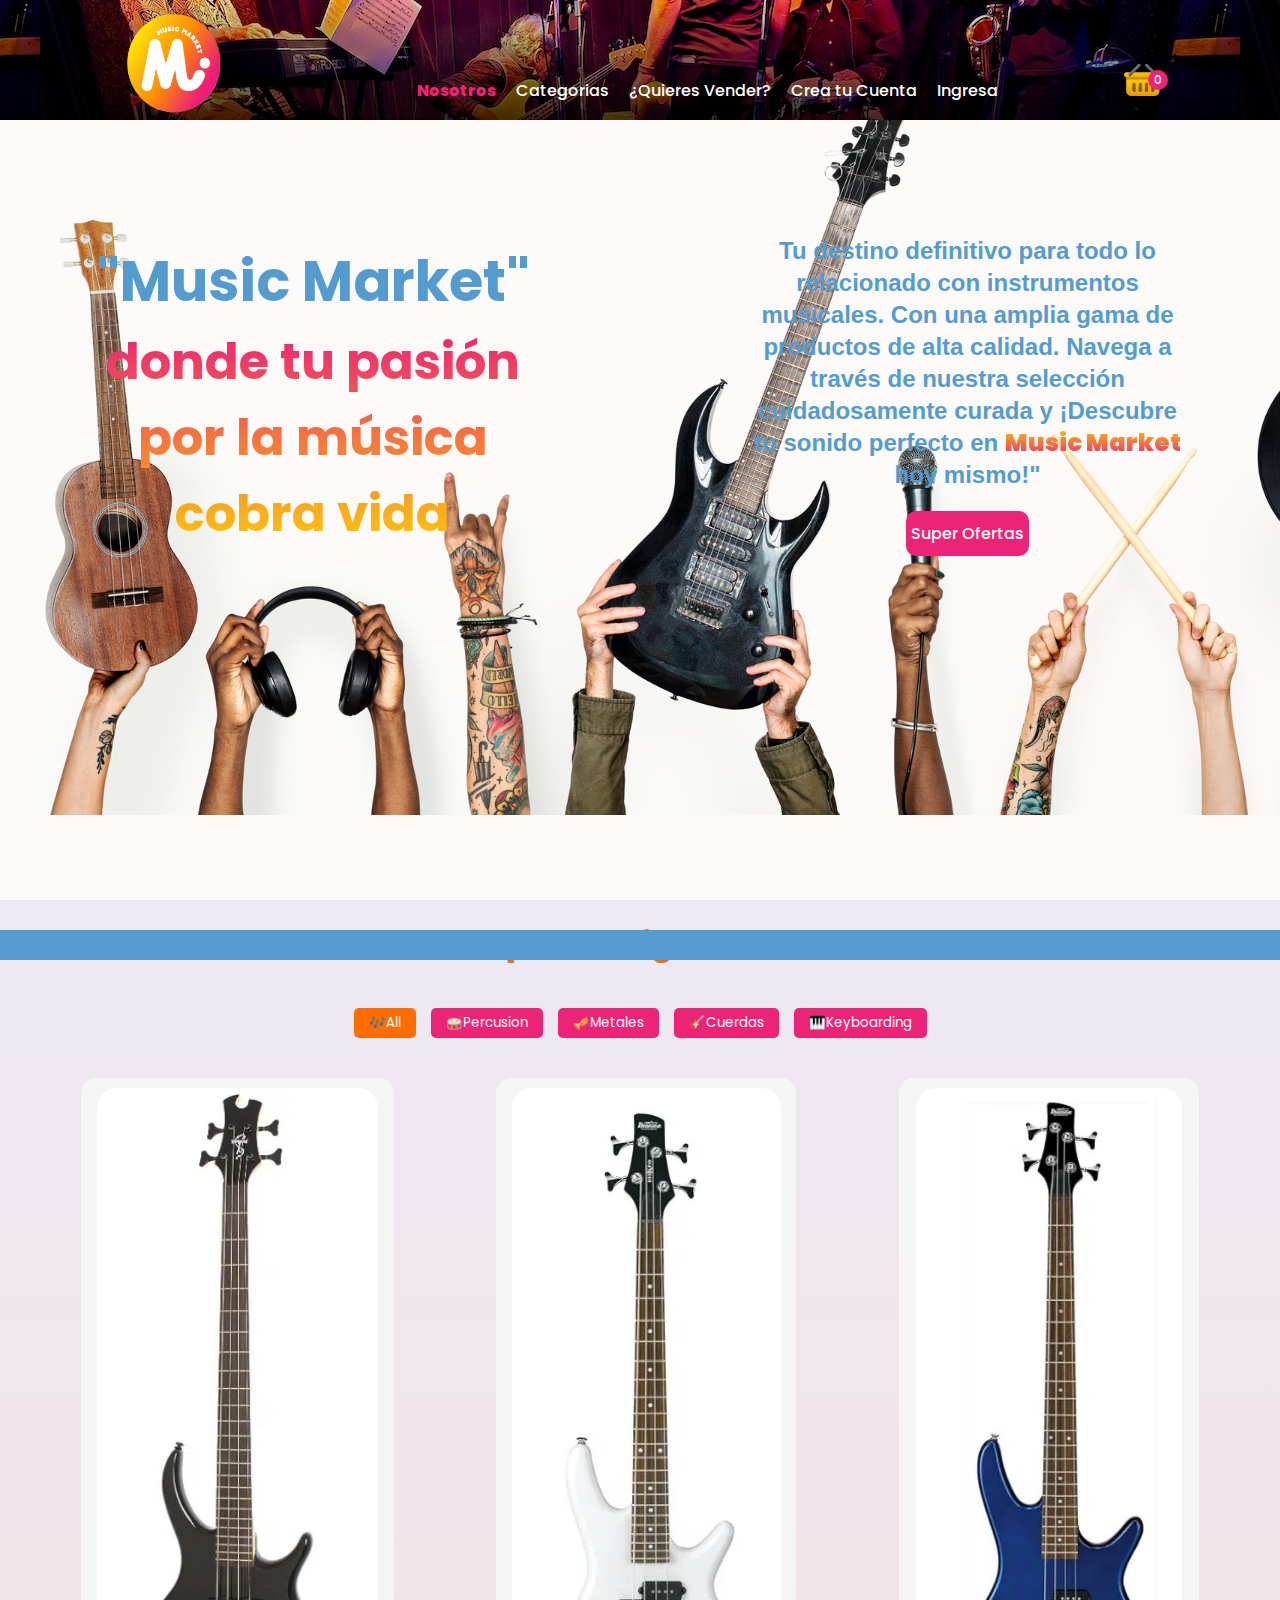
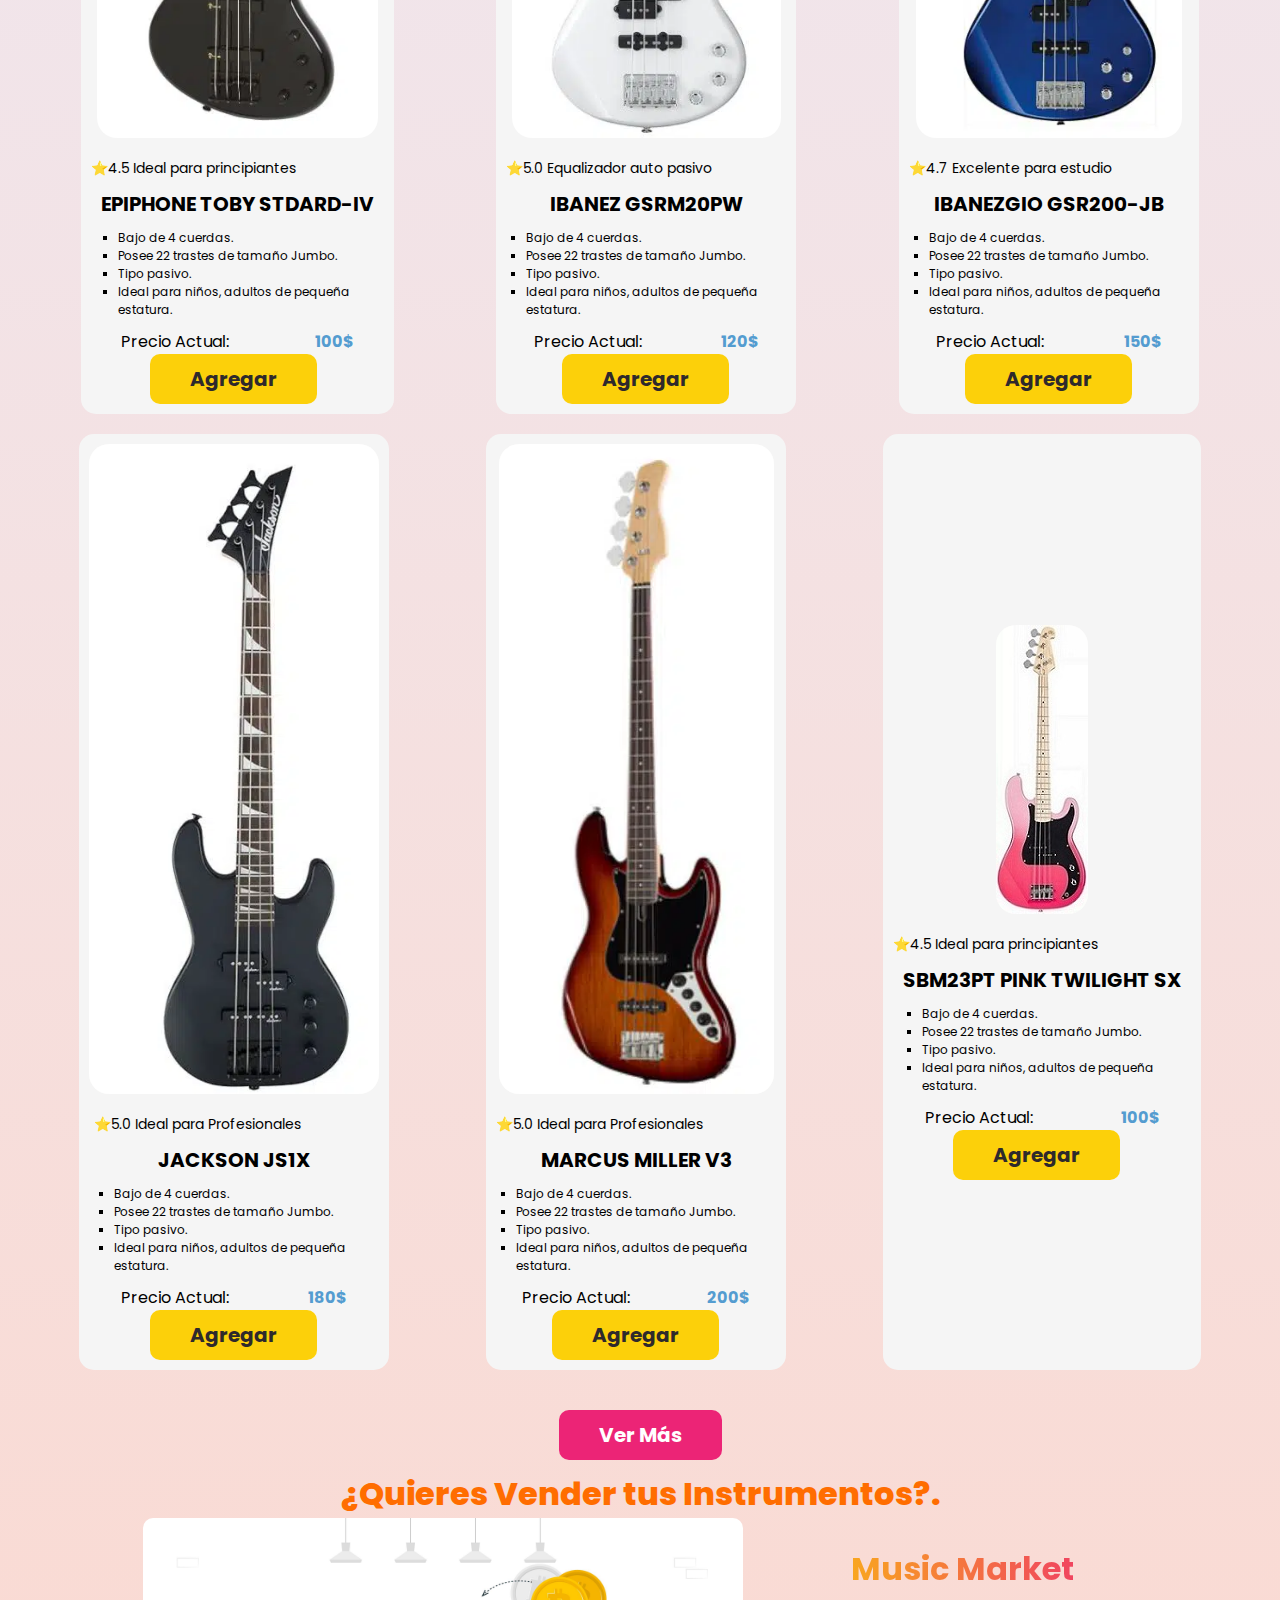
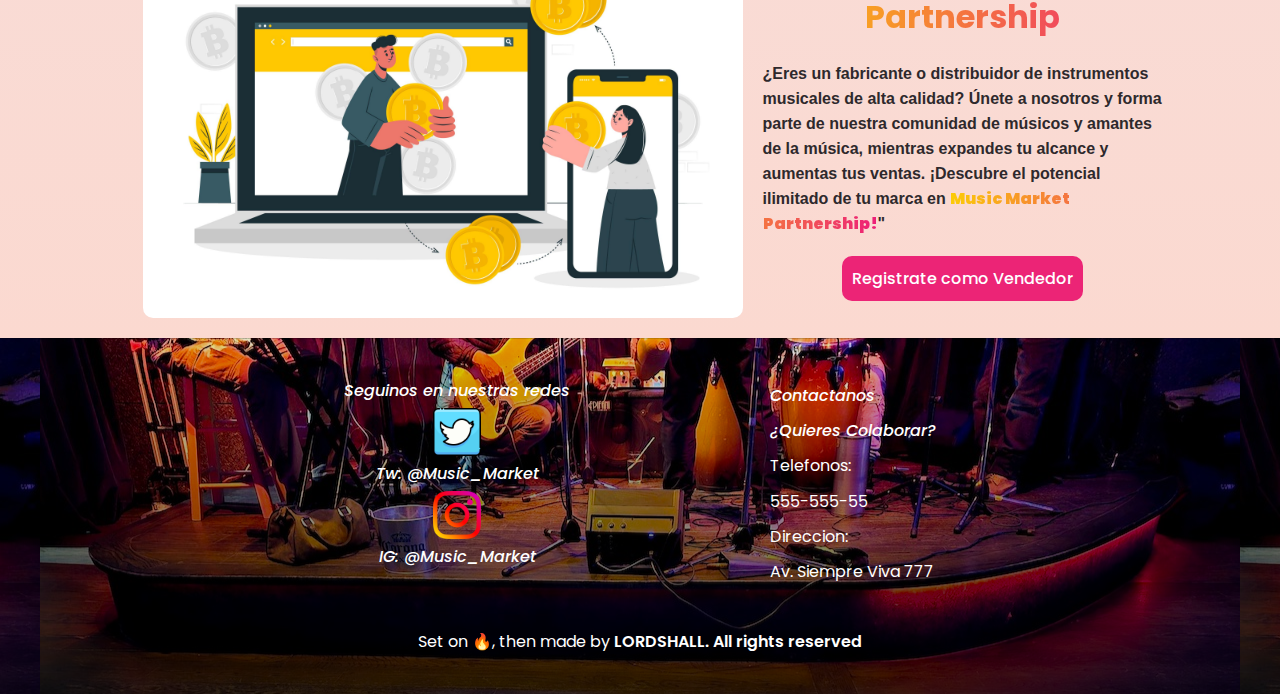
<file: index.html>
<!DOCTYPE html>
<html lang="en">
  <head>
    <meta charset="UTF-8" />
    <meta name="viewport" content="width=device-width, initial-scale=1.0" />
    <title>MusicMarket</title>
    <link rel="stylesheet" href="style.css" />
    <link rel="stylesheet" href="animations.css" />
    <link rel="stylesheet" href="Mediaqueries.css" />
    <link
      rel="apple-touch-icon"
      sizes="180x180"
      href="./assets/favicon/apple-touch-icon.png"
    />
    <link
      rel="icon"
      type="image/png"
      sizes="32x32"
      href="./assets/favicon/favicon-32x32.png"
    />
    <link
      rel="icon"
      type="image/png"
      sizes="16x16"
      href="./assets/favicon/favicon-16x16.png"
    />
    <link rel="manifest" href="./assets/favicon/site.webmanifest" />
  </head>
  <body>
    <header>
      <img src="./assets/Logos/Logo4.png" class="logo" alt="Music_Market" />
      <nav class="navbar">
        <!-- Nav -->

        <!-- input and Label para funcionalidad del menu -->
        <div class="menu-label">
          <img
            src="./assets/Img/Bars-menu.png"
            alt="menu-icon"
            class="menu-icon"
          />
          <!-- <i class="fa-regular fa-piano-keyboard" style="color: #fd840e"></i> -->
        </div>
        <!-- <input type="checkbox" id="menu-toggle" /> -->

        <ul class="navbar-list">
          <li class="nav__link"><a href="#Home">Nosotros</a></li>
          <li class="nav__link"><a href="#Products">Categorias</a></li>
          <li class="nav__link"><a href="#Empresas">¿Quieres Vender?</a></li>
          <li class="nav__link">
            <a href="./pages/index.html">Crea tu Cuenta</a>
          </li>
          <li class="nav__link"><a href="./pages/login.html">Ingresa</a></li>
        </ul>

        <!-- Carrito -->
        <!-- Input & label para funcion de Carrito -->

        <div class="cart-label">
          <img
            src="./assets/Logos/cart_icon.svg"
            alt="buying car"
            class="cart-icon"
          />
          <div class="bubble">0</div>
          <!-- <i class="fa-solid fa-cart-flatbed cart-icon"></i> -->
        </div>
        <!-- <input type="checkbox" id="cart-toggle" /> -->
        <!-- Carrito Agregado -->
        <div class="cart">
          <h2>Tu compra</h2>

          <div class="cart-container"></div>
          <!-- Compra -->
          <!-- <div class="cart-item">
            <img
              src="./assets/Img/Timbals/Timbals.png"
              class="cart-img"
              alt="Compra de Carrito"
            />
            <div class="item-info">
              <h3 class="item-title">Timbales</h3>
              <p class="item-bid">Sub-total:</p>
              <span class="item-price"> 150$</span>
            </div> -->
          <!-- Botones -->
          <!-- <div class="item-handler">
              <span class="quantity-handler down">-</span>
              <span class="item-quantity">1</span>
              <span class="quantity-handler up">+</span>
            </div>
          </div>
          <div class="cart-item">
            <img
              src="./assets/Img/Congas/Meinl_Hb50bk.png"
              class="cart-img"
              alt="Compra de Carrito"
            />
            <div class="item-info">
              <h3 class="item-title">Meinl_Hb50bk</h3>
              <p class="item-bid">Sub-total:</p>
              <span class="item-price"> 150$</span>
            </div> -->
          <!-- Botones -->
          <!-- <div class="item-handler">
              <span class="quantity-handler down">-</span>
              <span class="item-quantity">1</span>
              <span class="quantity-handler up">+</span>
            </div>
          </div>
          <div class="cart-item">
            <img
              src="./assets/Img/Keyboarding/Casio_Xw-p1.png"
              class="cart-img"
              alt="Compra de Carrito"
            />
            <div class="item-info">
              <h3 class="item-title">Casio XW-P1</h3>
              <p class="item-bid">Sub-total:</p>
              <span class="item-price"> 150$</span>
            </div> -->
          <!-- Botones -->
          <!-- <div class="item-handler">
              <span class="quantity-handler down">-</span>
              <span class="item-quantity">1</span>
              <span class="quantity-handler up">+</span>
            </div>
          </div> -->

          <!-- Divisor -->
          <span class="divider"></span>
          <div class="cart-total">
            <p>Total:</p>
            <span class="total">350 $</span>
          </div>

          <button class="btn-buy">Comprar</button>
          <button class="btn-delete">Borrar compra</button>
        </div>
        <div class="overlay"></div>
      </nav>
    </header>

    <main>
      <section id="Home">
        <div class="Container">
          <div class="item">
            <h1>"Music Market"</h1>
            <h2>donde tu pasión por la música cobra vida</h2>
          </div>
          <div class="item2">
            <p>
              Tu destino definitivo para todo lo relacionado con instrumentos
              musicales. Con una amplia gama de productos de alta calidad.
              Navega a través de nuestra selección cuidadosamente curada y
              ¡Descubre tu sonido perfecto en <b>Music Market</b> hoy mismo!"
            </p>
            <a href="#Products">Super Ofertas</a>
          </div>
        </div>
      </section>
      <section id="Products">
        <h3>Explora, elige, toca...</h3>
        <div class="categories">
          <button class="category active">🎶All</button>
          <button class="category" data-category="percusion">
            🥁Percusion
          </button>
          <button class="category" data-category="metales">🎺Metales</button>
          <button class="category" data-category="cuerdas">🎸Cuerdas</button>
          <button class="category" data-category="keyboarding">
            🎹Keyboarding
          </button>
        </div>

        <!-- ############## PRODUCTOS ######################## -->
        <div class="products-container">
          <!-- ******** PRODUCTO 1 ************** -->
          <!-- <div class="products">
  <img
    src="./assets/Img/Bass/EPIPHONE_TOBY_STDARD-IV.webp"
    alt="Bajo"
    class="Instruments"
  /> -->

          <!-- Contenedor info -->
          <!-- <div class="product.info"> -->
          <!-- Top -->
          <!-- <div class="product-top">
      <p> 4.5 ⭐Ideal para principiantes</p>
    </div> -->

          <!-- Mid -->
          <!-- <div class="product-mid">
      <h4>EPIPHONE TOBY STDARD-IV</h4>
      <ul>
        <li class="list-desc">Bajo de 4 cuerdas.</li>
        <li class="list-desc">Posee 22 trastes de tamaño Jumbo.</li>
        <li class="list-desc">Tipo pasivo.</li>
        <li class="list-desc">
          Ideal para niños, adultos de pequeña estatura.
        </li>
      </ul>
    </div> -->

          <!-- <div class="product-bot">
      <p>Precio Actual:</p>
      <b>150000$</b>
    </div>
     Botton
    <button class="btn-add">Agregar</button>
  </div>
</div> -->
        </div>

        <button class="btn-more">Ver Más</button>
      </section>

      <section id="Empresas">
        <h3>¿Quieres Vender tus Instrumentos?.</h3>
        <div class="Enterprise">
          <div class="Enterprise-item">
            <img
              src="./assets/Img/Compra_Venta3.jpg"
              class="Compra_Venta"
              alt="Compra_Venta"
            />
          </div>
          <div class="Enterprise-item2">
            <h5>Music Market Partnership</h5>
            <p>
              ¿Eres un fabricante o distribuidor de instrumentos musicales de
              alta calidad? Únete a nosotros y forma parte de nuestra comunidad
              de músicos y amantes de la música, mientras expandes tu alcance y
              aumentas tus ventas. ¡Descubre el potencial ilimitado de tu marca
              en
              <b>Music Market Partnership!</b>"
            </p>

            <a href="./pages/index.html" target="_blank"
              >Registrate como Vendedor</a
            >
          </div>
        </div>
      </section>
    </main>
    <footer>
      <div id="footer-items">
        <div class="redes">
          <span>Seguinos en nuestras redes</span>
          <img src="./assets/Img/Twitter.png" class="red-icon" alt="Twitter" />
          <p>Tw: @Music_Market</p>
          <img
            src="./assets/Img/instagram2.png"
            class="red-icon"
            alt="Instagram"
          />
          <p>IG: @Music_Market</p>
        </div>
        <nav class="footer-nav">
          <ul class="footer-links">
            <li>
              <a href="#" target="_blank">Contactanos</a>
            </li>
            <li><a href="#">¿Quieres Colaborar?</a></li>
            <li>
              Telefonos:
              <p>555-555-55</p>
            </li>
            <li>
              Direccion:
              <p>Av. Siempre Viva 777</p>
            </li>
          </ul>
        </nav>
      </div>
      <p>Set on 🔥, then made by <span>LORDSHALL. All rights reserved</span></p>
    </footer>
    <div class="modal-chart"></div>
    <script src="./assets/data.js"></script>
    <script src="./assets/index.js"></script>
  </body>
</html>
</file>
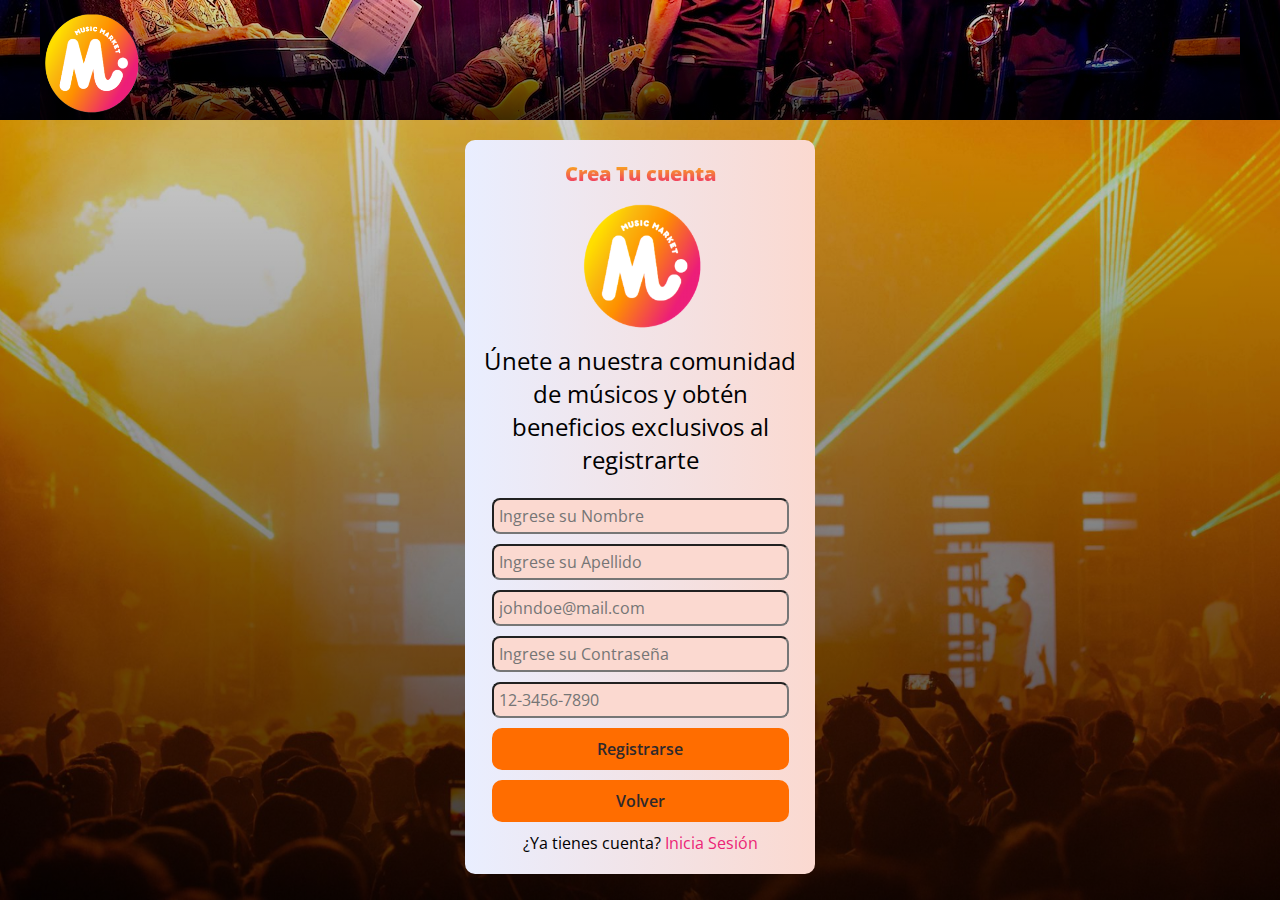
<file: pages/index.html>
<!DOCTYPE html>
<html lang="en">
  <head>
    <meta charset="UTF-8" />
    <meta name="viewport" content="width=device-width, initial-scale=1.0" />
    <title>MusicMarket_Registro</title>
    <link rel="stylesheet" href="./Registro/Style.css" />
    <link rel="stylesheet" href="./Registro/mediaqueries.css" />
    <link
    rel="apple-touch-icon"
    sizes="180x180"
    href="./Registro/Assets/apple-touch-icon.png"
  />
  <link
    rel="icon"
    type="image/png"
    sizes="32x32"
    href="./Registro/Assets/favicon-32x32.png"
  />
  <link
    rel="icon"
    type="image/png"
    sizes="16x16"
    href="./Registro/Assets/favicon-16x16.png"
  />
  <link rel="manifest" href="./Registro/Assets/site.webmanifest" />
  </head>
  <body>

    <header>
      <img src="./Registro/Assets/Logo4.png" class="logo" alt="Music_Market" />
      <nav class="navbar">
      </nav>
    </header>

    <form class="form-container" id="Contacto" novalidate>
      <p class="form-title">Crea Tu cuenta</p>
      <div class="Form-top">
        <img src="./Registro/Assets/Logo4.png" class="Icon" alt="Icon" />
        <p>Únete a nuestra comunidad de músicos y obtén beneficios exclusivos al registrarte</p>
      </div>
<div class="Form-mid">
      <div class="form-field">
        <!-- <label for="name" class="form-label">Nombre:</label> -->
        <input
          type="text"
          class="form-input"
          id="name"
          placeholder="Ingrese su Nombre"
          autocomplete="off"
        />
        <small class="msg"></small>
      </div>
      <div class="form-field">
        <!-- <label for="name" class="form-label">Apellido:</label> -->
        <input
          type="text"
          class="form-input"
          id="lastName"
          placeholder="Ingrese su Apellido"
          autocomplete="off"
        />
        <small class="msg"></small>
      </div>
      <div class="form-field">
        <!-- <label for="email" class="form-label">Correo:</label> -->
        <input
        class="form-input"
          type="email"
          name="mail"
          id="mail"
          placeholder="johndoe@mail.com"
          autocomplete="off"
        />
        <small class="msg"></small>
      </div>
      <div class="form-field">
        <!-- <label for="name" class="form-label">Apellido:</label> -->
        <input
          type="password"
          class="form-input"
          id="password"
          placeholder="Ingrese su Contraseña"
          autocomplete="off"
        />
        <small class="msg"></small>
      </div>
        <div class="form-field">
          <!-- <label for="tel" class="form-label">Telefono:</label> -->
          <input
            type="tel"
            class="form-input"
            name="telefono"
            id="phone"
            placeholder="12-3456-7890"
            autocomplete="off"
          />
          <small class="msg"></small>
        </div>
        </div>
        <div class="Form-bottom">
          <a href="./login.html" target="_blank" class="btn">Registrarse</a
            >
          <a href="../index.html" class="btn">Volver</a>
        </div>
      </div>
      <p class="form-login">
        ¿Ya tienes cuenta?
        <a href="./login.html">Inicia Sesión</a>
      </p>
    </form>
    <script src="./Registro/register.js"></script>
  </body>
</html>
</file>
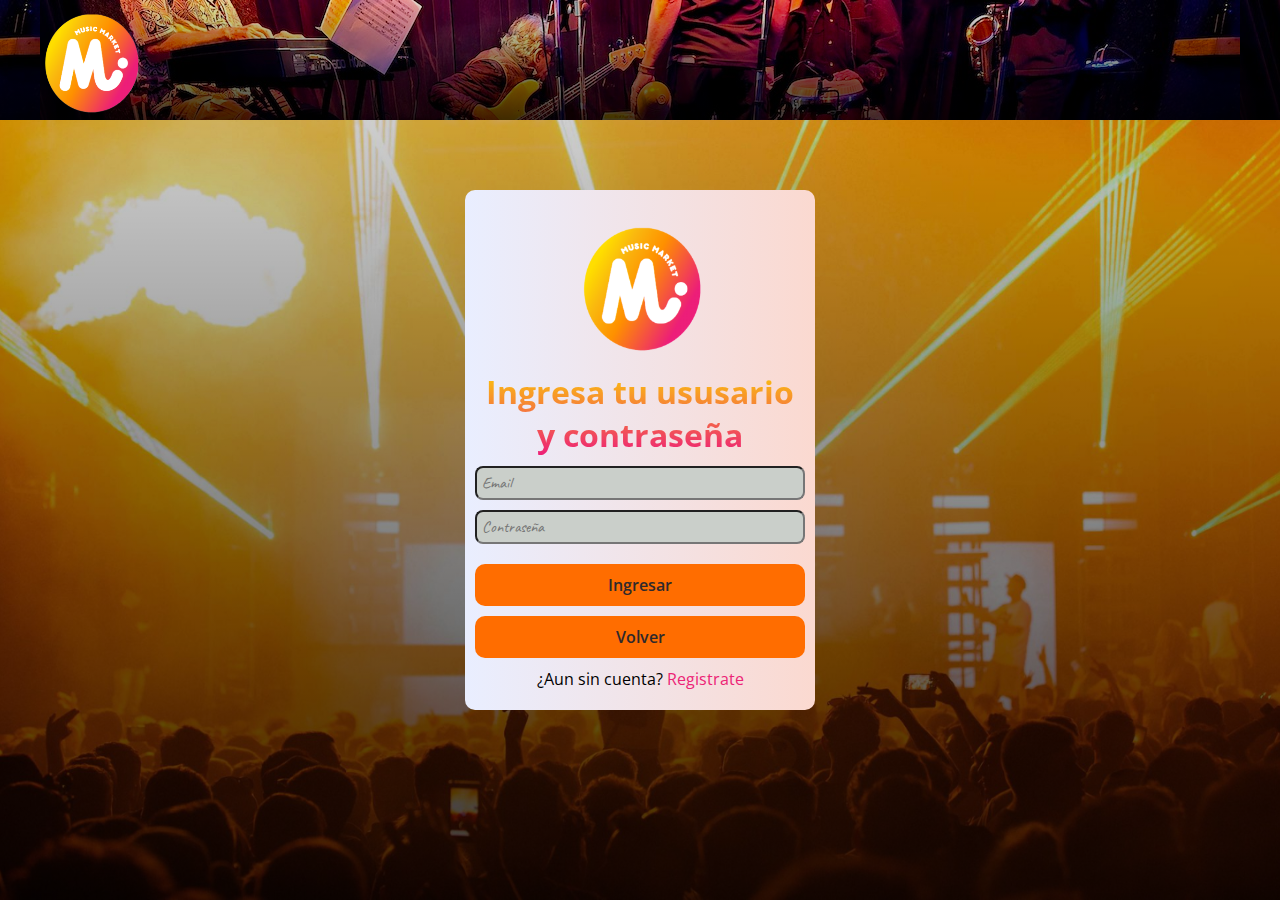
<file: pages/login.html>
<!DOCTYPE html>
<html lang="en">
  <head>
    <meta charset="UTF-8" />
    <meta name="viewport" content="width=device-width, initial-scale=1.0" />
    <title>MusicMarket_login</title>
    <link rel="stylesheet" href="./Login/Style.css" />
    <link rel="stylesheet" href="./Login/mediaqueries.css" />
    <link
    rel="apple-touch-icon"
    sizes="180x180"
    href="./Registro/Assets/apple-touch-icon.png"
  />
  <link
    rel="icon"
    type="image/png"
    sizes="32x32"
    href="./Registro/Assets/favicon-32x32.png"
  />
  <link
    rel="icon"
    type="image/png"
    sizes="16x16"
    href="./Registro/Assets/favicon-16x16.png"
  />
  <link rel="manifest" href="./Registro/Assets/site.webmanifest" />
  </head>
  <body>

    <header>
      <img src="./Registro/Assets/Logo4.png" class="logo" alt="Music_Market" />
      <nav class="navbar">
      </nav>
    </header>

  </head>
  <body>
    <form class="form-container" id="Contacto" novalidate>
      <div class="Form-top">
        <img src="./Login/Assets/Logo4.png" class="Icon" alt="Icon" />
        <h1>Ingresa tu ususario y contraseña</h1>
      </div>

      <div class="Form-mid">
        <!-- <label for="name" class="form-label">Usuario</label> -->
        <input
          type="email"
          name="nombre"
          id="email"
          class="form-input"
          placeholder="Email"
          autocomplete="off"
        />
        <!-- <label for="password" class="form-label">Ingresa tu Contraseña</label> -->
        <input
          type="password"
          name="password"
          id="password"
          class="form-input"
          placeholder="Contraseña"
          autocomplete="off"
        />
      </div>

      <small id="form-error"></small>
        <div class="Form-bottom">
          <input type="submit" class="form-submit-btn" value="Ingresar">
          <a href="../index.html" class="btn">Volver</a>
        
        </div>
        <p>¿Aun sin cuenta?<a href="./index.html" class="back"> Registrate</a></p>
    </form>
    <script src="./Login/login.js"></script>
  </body>
</html>
</file>
<file: style.css>
/* font */
@import url("https://fonts.googleapis.com/css2?family=Montserrat:wght@300;400;600;700;800;900&family=Poppins:wght@300;400;500;600;700;800&display=swap");

:root {
  /* bg colors */
  --background: #549cd0;
  --primary: #fbd9d0;
  --secondary: #ec2476;
  --btn-bg: #fcd00a;
  --bg-azul-10: #e9eeff;

  /* Text colors */
  --text-Black: #2e292c;
  --text-red: #ec2476;
  --text-blue: #549cd0;
  --text-white: #fff;

  /* Decoration */
  --fire: #ff6d00;
  --electric: #64d3ff;
}

* {
  margin: 0 auto;
  padding: 0;
  box-sizing: border-box;
  font-family: "Poppins", sans-serif;
  text-decoration: none;
  list-style-type: none;
}

/* ========== HEADER =============== */

header {
  width: 100%;
  position: fixed;
  top: 0;
  display: flex;
  justify-content: space-between;
  align-items: center;
  height: 120px;
  padding: 0px 30px 0px 30px;
  margin: 0 auto;
  z-index: 4;
  background-image: linear-gradient(
      to bottom,
      rgba(0, 0, 0, 0.1),
      rgba(0, 0, 0, 0.75)
    ),
    url("./assets/Img/Salsa3.jpg");
  background-size: cover, no-repeat;
  background-position: top;
  gap: 20px;
}

.logo {
  height: 120px;
  width: 120px;
}

.navbar {
  margin-top: 40px;
  display: flex;
  align-items: center;
  justify-content: center;
  gap: 80px;
}

.navbar-list {
  gap: 20px;
  margin-top: 20px;
  display: flex;
  align-items: center;
  justify-content: center;
}

.navbar-list a {
  color: var(--text-white);
  font-size: 16px;
  font-weight: 500;
}

.navbar-list li:first-child > a {
  color: var(--text-red);
  font-weight: 800;
  font-size: 16pz;
}

/* ################### CARRITO ####################### */

/* ***Menu-toggle Ocultado*** */
.menu-label {
  display: none;
}

.cart-icon {
  position: relative;
  display: flex;
  height: 80px;
  width: 50px;
  font-size: 24px;
  margin-top: 20px;
  margin-left: 40px;
  cursor: pointer;
  /* z-index: 2; */
}

.cart-img {
  max-width: 75px;
  max-height: 60px;
}

.bubble {
  position: relative;
  top: -50px;
  right: -35px;
  text-align: center;
  background: var(--secondary);
  color: var(--text-white);
  font-size: 12px;
  font-weight: 500;
  height: 20px;
  width: 20px;
  display: flex;
  justify-content: center;
  align-items: center;
  padding-left: 1px;
  border-radius: 50%;
}

.cart {
  position: absolute;
  right: 0;
  top: 120px;
  background: linear-gradient(to left, var(--primary), var(--bg-azul-10));
  padding: 40px 20px;
  height: calc(100vh - 150px);
  display: flex;
  flex-direction: column;
  gap: 20px;
  overflow-y: scroll;
  transform: translate(200%);
  transition: all 0.6s ease-in-out;
  z-index: 2;
}

.cart-container {
  display: flex;
  flex-direction: column;
  gap: 20px;
}

.cart h2 {
  color: var(--text-Black);
  font-size: 20px;
  font-weight: 700;
}

.cart-item {
  display: flex;
  align-items: center;
  justify-content: center;
  gap: 10px;
  padding: 10px 10px;
  border: 1px solid var(--text-blue);
  background: linear-gradient(to left, var(--primary), var(--bg-azul-10));
  border-radius: 10px;
  -webkit-border-radius: 10px;
  -moz-border-radius: 10px;
  -ms-border-radius: 10px;
  -o-border-radius: 10px;
  width: 330px;
  height: 110px;
}

.item-info {
  overflow-x: hidden;
}

.item-title {
  color: var(--text-Black);
  font-size: 14px;
  font-weight: 700;
  font-style: italic;
  overflow-x: hidden;
}

.item-bid {
  color: var(--text-Black);
  font-size: 12px;
  font-weight: 500;
}

.item-price {
  background: linear-gradient(to right, var(--text-blue), var(--text-Black));
  color: transparent;
  background-clip: text;
  -webkit-background-clip: text;
  font-weight: 800;
}

.item-handler {
  display: flex;
  align-items: center;
  justify-content: center;
  gap: 20px;
}

.quantity-handler {
  color: var(--text-red);
  padding: 2px 8px;
  border-radius: 5px;
  -webkit-border-radius: 5px;
  -moz-border-radius: 5px;
  -ms-border-radius: 5px;
  -o-border-radius: 5px;
  border: 2px solid var(--text-blue);
}

.item-quantity {
  color: var(--text-gray);
}
.divider {
  margin-top: 20px;
  border: 0.5px solid var(--text-blue);
  width: 100%;
}

.cart-total {
  display: flex;
  justify-content: space-between;
  gap: 200px;
  color: var(--text-Black);
}

.cart-total p {
  font-weight: 700;
  font-style: italic;
}

.cart-total span {
  font-size: 18px;
  font-weight: 700;
  font-style: italic;
}

/*Toggle del carro*/
.open-cart {
  transform: translate(0%);
  transition: all 0.5s cubic-bezier(0.92, 0.01, 0.35, 0.99);
}

/* ##################### HACIENDO FUNCIONAL EL CARRITO############### */

/* #cart-toggle:checked ~ .cart {
  transform: translate(0);
  display: flex;
} */

/* ############################ HOME ################################## */

.empty-msg {
  color: var(--text-blue);
  font-size: 14px;
  font-weight: 700;
}

main {
  background: linear-gradient(to top, var(--primary), var(--bg-azul-10));
  display: flex;
  flex-direction: column;
  align-items: center;
  justify-content: center;
  width: 100%;
  color: black;
  overflow-x: hidden;
  background-size: contain;
}

#Home {
  max-width: 100%;
  padding: 20px 0;
  height: 100vh;
  width: 100%;
  display: flex;
  align-content: center;
  justify-content: center;
  background-image: url(./assets/Img/Hands.jpg);
}

.Container {
  display: flex;
  gap: 100px;
  justify-content: space-b;
  align-items: center;
  max-width: 1200px;
}

.item {
  display: flex;
  align-items: center;
  flex-direction: column;
  text-align: center;
  color: #ed1e79;
  font-family: "caveat";
  width: 500px;
  margin-right: 10%;
  margin-bottom: 10%;
}

.item h1 {
  font-size: 56px;
  font-weight: 700;
  text-align: center;
  color: var(--text-blue);
}

.item2 b {
  background: linear-gradient(to bottom, #fccc06, #ed1e79);
  color: transparent;
  background-clip: text;
  -webkit-background-clip: text;
}

.item h2 {
  font-size: 50px;
  font-weight: 700;
  text-align: center;
  background: linear-gradient(to bottom, #ed1e79, #fccc06);
  color: transparent;
  background-clip: text;
  -webkit-background-clip: text;
}

.item2 {
  display: flex;
  flex-direction: column;
  gap: 20px;
  align-items: center;
  width: 500px;
  margin-bottom: 10%;
}

.item2 p {
  justify-content: center;
  text-align: center;
  font-family: Verdana, Geneva, Tahoma, sans-serif;
  font-size: 24px;
  color: var(--text-blue);
  font-weight: 700;
  line-height: 32px;
}

.item2 a {
  width: fit-content;
  color: var(--text-white);
  padding: 10px 5px;
  border-radius: 10px;
  font-weight: 500;
  background-color: var(--text-red);
}

/* ############################ PRODUCTS ################################## */

#Products {
  display: flex;
  flex-direction: column;
  justify-content: center;
  align-items: center;
  max-width: 1200px;
  gap: 40px;
}

.categories {
  display: flex;
  align-items: center;
  justify-content: center;
  gap: 15px;
}

.category {
  background-color: var(--text-red);
  border: none;
  color: var(--text-white);
  cursor: pointer;
  border-radius: 5px;
  padding: 5px 15px;
}

.active {
  background-color: var(--fire);
}

#Products h3 {
  margin-top: 20px;
  font-size: 2rem;
  font-weight: 800;
  color: var(--fire);
}

.products-container {
  display: flex;
  flex-wrap: wrap;
  gap: 20px;
}

.products {
  max-width: 350px;
  background-color: whitesmoke;
  display: flex;
  flex-direction: column;
  justify-content: center;
  align-items: center;
  padding: 10px;
  border-radius: 15px;
  gap: 20px;
}

.Instruments {
  max-width: 300px;
  max-height: 650px;
  border-radius: 20px;
  background-color: #fbfaf8;
}

.list-desc {
  margin-left: 10px;
  list-style: square;
}

.product-info {
  display: flex;
  flex-direction: column;
  justify-content: center;
  align-items: center;
  gap: 50px;
  width: 100%;
}

.product-top {
  text-align: start;
  font-size: 14px;
}

.product-mid {
  display: flex;
  flex-direction: column;
  justify-content: center;
  align-content: center;
  padding: 10px;
  gap: 10px;
}

.product-mid h4 {
  font-weight: 700;
  text-align: center;
  font-size: 20px;
}

.list-desc {
  font-size: 12px;
  max-width: 250px;
}

.product-bot {
  display: flex;
  justify-content: center;
  align-items: center;
  gap: 25px;
}

.product-bot b {
  color: var(--text-blue);
}

.btn-buy,
.btn-add {
  background-color: var(--btn-bg);
  border: none;
  padding: 10px 40px;
  border-radius: 10px;
  color: var(--text-Black);
  cursor: pointer;
  font-weight: 700;
  font-size: 20px;
  padding-top: 10px;
  margin-left: 20%;
}

.btn-delete {
  cursor: pointer;
  font-weight: 700;
  font-size: 20px;
  padding: 10px 40px;
  width: 100%;
  border: 2px solid var(--text-blue);
  border-radius: 10px;
  background-color: transparent;
}

.btn-delete:hover {
  background: linear-gradient(to top, var(--text-blue), var(--electric));
  transition: 0.3s all ease-in;
}

.btn-more {
  background-color: var(--text-red);
  border: none;
  padding: 10px 40px;
  border-radius: 10px;
  width: fit-content;
  color: var(--text-white);
  cursor: pointer;
  font-weight: 700;
  font-size: 20px;
}

/* ############################ EMPRESAS ################################## */

#Empresas {
  display: flex;
  flex-direction: column;
  justify-content: space-around;
  align-items: center;
  max-width: 1200px;
  padding-top: 10px;
  padding-bottom: 10px;
}

#Empresas h3 {
  font-size: 2rem;
  font-weight: 800;
  color: var(--fire);
}

.Enterprise {
  margin-left: 70px;
  max-width: 1200px;
  display: flex;
  align-items: center;
  justify-content: space-between;
  border-radius: 10px;
  text-align: center;
  gap: 20px;
}

.Enterprise-item {
  display: flex;
  align-content: center;
  justify-content: center;
  width: 50%;
  padding-bottom: 10px;
}

.Compra_Venta {
  display: flex;
  align-items: center;
  justify-content: center;
  width: 600px;
  border-radius: 10px;
}

.Enterprise-item2 {
  display: flex;
  flex-direction: column;
  align-items: center;
  justify-content: space-between;
  width: 400px;
  gap: 20px;
}

.Enterprise-item2 h5 {
  font-size: 32px;
  font-weight: 700;
  min-width: 300px;
  justify-content: start;
  text-align: center;
  background: linear-gradient(to right, #fccc06, #ed1e79);
  color: transparent;
  background-clip: text;
  -webkit-background-clip: text;
}

.Enterprise-item2 p {
  text-align: start;
  font-family: Verdana, Geneva, Tahoma, sans-serif;
  font-size: 16px;
  color: var(--text-Black);
  font-weight: 700;
  line-height: 25px;
}

.Enterprise-item2 b {
  background: linear-gradient(to right, #fccc06, #ed1e79);
  color: transparent;
  background-clip: text;
  -webkit-background-clip: text;
}

.Enterprise-item2 a {
  color: var(--text-white);
  padding: 10px 10px;
  border-radius: 10px;
  font-weight: 500;
  background-color: var(--text-red);
}

.btn-load {
  width: fit-content;
  color: var(--text-white);
  padding: 10px 5px;
  border-radius: 10px;
  font-weight: 500;
  background-color: var(--text-red);
  display: none;
}

/* ############################ FOOTER ################################## */
footer {
  width: 100%;
  display: flex;
  flex-direction: column;
  justify-content: space-between;
  align-items: center;
  padding: 40px 0;
  gap: 40px;
  background-image: linear-gradient(
      to bottom,
      rgba(0, 0, 0, 0.1),
      rgba(0, 0, 0, 0.75)
    ),
    url("./assets/Img/Salsa3.jpg");
  background-size: cover, no-repeat;
  background-position: bottom;
}

#footer-items {
  display: flex;
  align-content: center;
  justify-content: space-between;
  gap: 200px;
}

.redes {
  display: flex;
  flex-direction: column;
  gap: 5px;
  max-width: 500px;
}

.red-icon {
  display: flex;
  width: 48px;
  height: 48px;
}

.footer-nav,
.footer-links,
.footer-links p {
  line-height: 2.2em;
  font-size: 16px;
  color: var(--text-white);
}

/* .footer-links a {
  text-decoration: underline var(--background);
} */

.redes p,
.redes span,
footer a {
  color: var(--text-white);
  font-size: 16px;
  font-weight: 500;
  font-style: italic;
}

.footer-nav {
  max-width: 500px;
  flex-direction: row;
}

footer span {
  font-weight: 600;
}

footer p {
  color: var(--text-white);
}

.hidden {
  display: none;
}

.disabled {
  background-color: linear-gradient(to left, var(--primary), var(--bg-azul-10));
  color: var(--text-Black);
  cursor: not-allowed;
  border: 1px solid black;
}

.disabled:hover {
  background-color: linear-gradient(to left, var(--primary), var(--bg-azul-10));
  color: var(--text-Black);
  cursor: not-allowed;
  border: 1px solid black;
}

.modal-chart {
  padding: 15px 0px;
  display: flex;
  align-items: center;
  justify-content: center;
  color: var(--text-white);
  background-color: var(--background);
  position: fixed;
  bottom: 0;
  width: 100%;
  transition: all 0.5s ease-out;
  transform: translateY(200%);
}

.active-chart {
  transform: translateY(0);
  transition: all 0.5s ease-in;
}
</file>
<file: animations.css>
html {
  scroll-behavior: smooth;
  scroll-padding-top: 100px;
}

/*Header*/
/*Para efecto de glassmorphismo cuando abrimos menú hamburguesa y carrito*/

/*GLASMORPHISM:
  Básicamente, el concepto principal de esta tendencia es poner un fondo semitransparente que
  añade un difuminado al fondo del div en el que se aplique. En este caso, lo usamos para que al abrir el menú
  hamburguesa y el carrito lo demás de la página se vea borroso abajo de este div de clase overlay.
  */

.overlay {
  position: absolute;
  width: 100%;
  height: 100vh;
  top: 120px;
  left: 0;
  z-index: 1;
  background: rgba(255, 255, 255, 0.05);
  box-shadow: 0 8px 32px 0 rgba(31, 38, 135, 0.37);
  backdrop-filter: blur(5px);
  -webkit-backdrop-filter: blur(5px);
  display: none;
}

/*Este toggle para el overlay (para que funcione unicamente cuando abrimos carrito o menu hamburguesa.
  Aclarar que funciona porque son elementos hermanos y overlay esta debajo de los dos inputs en el código.*/
.show-overlay {
  display: block;
}

/* #cart-toggle:checked ~ .overlay,
#menu-toggle:checked ~ .overlay {
  transform: translate(0);
  opacity: 1;
} */

.navbar-list li {
  position: relative;
  padding: 0;
}

.navbar-list li a::after {
  content: "";
  background-color: white;
  width: 100%;
  height: 2px;
  position: absolute;
  bottom: 0;
  left: 0;
  transform: scaleX(0);
  transform-origin: bottom right;
  transition: transform 0.25s ease;
}

.navbar-list li a:hover::after {
  transform: scaleX(1);
  transform-origin: bottom left;
}

.login-icon {
  transition: all.3s ease-out;
  -webkit-transition: all.3s ease-out;
  -moz-transition: all.3s ease-out;
  -ms-transition: all.3s ease-out;
  -o-transition: all.3s ease-out;
}

.cart-icon {
  transition: all 0.2s ease-in;
}

.cart-icon:hover {
  color: white;
  border-color: white;
}

.quantity-handler {
  transition: all 0.1s ease-in;
}

.quantity-handler:hover {
  cursor: pointer;
  background: var(--text-blue);
}

.btn-more:hover,
.Enterprise-item2 a:hover,
.btn-add:hover,
.item2 a:hover {
  transition: all 0.2s ease-out;
}

.btn-add:hover {
  background: var(--electric);
}

.btn-more:hover,
.item2 a:hover,
.Enterprise-item2 a:hover {
  background: var(--electric);
}

/* ################ Animations ############ */

@keyframes fade {
  from {
    opacity: 0;
  }
  to {
    opacity: 1;
  }
}

@keyframes slide-up {
  from {
    transform: translateY(50px);
    -webkit-transform: translateY(50px);
    -moz-transform: translateY(50px);
    -ms-transform: translateY(50px);
    -o-transform: translateY(50px);
  }
  to {
    transform: translateY(0);
  }
}

@keyframes slide-right {
  from {
    transform: translatex(100px);
  }

  to {
    transform: translatex(0);
  }
}

/* ################ Titulos Home ############ */

.item h1,
.item h2 {
  animation: fade 1.5s ease-in, slide-up 1.3s ease-in-out;
  -webkit-animation: fade 1.5s ease-in, slide-up 1.3s ease-in-out;
  animation-delay: 0.5s;
}

.item h2 {
  animation: fade 1.5s ease-in, slide-up 1.3s ease-in-out;
  -webkit-animation: fade 1.5s ease-in, slide-up 1.3s ease-in-out;
  animation-delay: 0.8s;
}

/* #home image {
  animation: fade 2.5s ease-out;
  -webkit-animation: fade 1.5s ease-out;
  animation-delay: 1s;
} */

.item2 p {
  animation: fade 1.5s ease-in, slide-right 1.3s ease-in-out;
  -webkit-animation: fade 1.5s ease-in, slide-right 1.3s ease-in-out;
  animation-delay: 0.5s;
}

.item2 a {
  animation: fade 1.5s ease-in, slide-right 1.3s ease-in-out;
  -webkit-animation: fade 1.5s ease-in, slide-right 1.3s ease-in-out;
  animation-delay: 0.8s;
}

/* ################ Productos ############ */

.products img {
  transition: all.3s linear;
}

.products img:hover {
  scale: 1.02;
}

/* ################ Empresas ############ */

.Compra_Venta {
  transition: all.3s linear;
}

.Compra_Venta:hover {
  scale: 1.02;
}

/* ################ Footer ############ */

.footer-links a {
  transition: underline white;
  -webkit-transition: underline white;
  -moz-transition: underline white;
  -ms-transition: underline white;
  -o-transition: underline white;
}

.footer-links a:hover {
  text-decoration: underline white;
}
</file>
<file: Mediaqueries.css>
@media (max-width: 990px) {
  .navbar {
    gap: 5px;
  }

  /* * {
    border: 1px solid red;
    } */

  .navbar-list {
    position: absolute;
    border: 2px solid var(--bg-white);
    top: 110px;
    width: 90%;
    left: 1%;
    right: 1%;
    border-top: 0;
    flex-direction: column;
    background: linear-gradient(to top, var(--text-blue), var(--text-Black));
    border-radius: 0px 0px 20px 20px;
    border-radius: 0px 0px 15px 15px;
    -webkit-border-radius: 0px 0px 15px 15px;
    -moz-border-radius: 0px 0px 15px 15px;
    -ms-border-radius: 0px 0px 15px 15px;
    -o-border-radius: 0px 0px 15px 15px;
    align-items: flex-start;
    padding: 20px 20px;
    z-index: 2;
    display: none;
  }

  .navbar {
    gap: 25px;
  }

  .menu-label {
    display: flex;
    cursor: pointer;
    order: 2;
  }

  .menu-label img {
    padding-top: 15px;
  }

  .open-menu {
    display: flex;
  }

  /* #menu-toggle:checked + .navbar-list {
    display: flex;
  } */

  .cart-img {
    max-width: 50px;
    max-height: 50px;
  }

  .cart-item {
    min-width: 300px;
  }

  /*################### HOME #####################*/

  .Container {
    text-align: center;
    justify-content: center;
    flex-direction: column;
  }

  .item,
  .item2 {
    width: 90%;
  }

  .item {
    margin-top: 250px;
  }

  .item2 a {
    flex-wrap: wrap;
    margin-bottom: 10%;
  }

  .item2 p {
    display: none;
  }

  /*################### Products #####################*/

  .categories {
    flex-wrap: wrap;
    max-width: 390px;
  }

  .category {
    width: 120px;
  }

  .product-mid h3 {
    font-size: 16px;
  }

  /*################### Empresa #####################*/

  .Enterprise {
    padding-top: 10px;
    max-width: 90%;
    justify-content: space-around;
  }

  .Enterprise-item,
  .Enterprise-item2 {
    max-width: 50%;
  }

  .Enterprise-item2 {
    justify-content: flex-start;
  }
  .Enterprise-item2 p {
    display: none;
  }
  .Compra_Venta {
    width: 300px;
  }

  .Enterprise-item2 h5 {
    font-size: 24px;
    max-width: 100px;
  }

  .Enterprise-item2 a {
    align-items: center;
    font-size: 12px;
  }

  /*################### Footer #####################*/
  #footer {
    width: 90%;
  }

  #footer-items {
    display: flex;
    flex-wrap: wrap;
    justify-content: space-around;
  }

  .footer-nav {
    margin-left: 0px;
  }

  .redes {
    text-align: center;
    align-items: center;
  }

  .redes p,
  .redes span {
    font-size: 12px;
  }

  footer p,
  .footer-nav p,
  .footer-links,
  .footer-links a,
  .footer-links span {
    font-size: 12px;
    font-weight: 500;
  }
}

/* **************************************************************** */
@media (max-width: 580px) {
  .cart {
    left: 0;
    width: 100%;
    border: none;
  }

  .item,
  .item2 {
    justify-content: center;
    max-width: 300px;
    margin-bottom: 150px;
  }

  .item h1,
  .item h2 {
    font-size: 32px;
  }

  #Products h3 {
    font-size: 32px;
  }

  #Products h3 {
    font-size: 24px;
    max-width: 300px;
    text-align: center;
  }

  .btn-more {
    font-size: 12px;
    max-width: 40%;
  }

  /*################### Empresa #####################*/

  .Enterprise {
    display: flex;
    justify-content: center;
    max-width: 340px;
    margin-left: 0;
  }
  #Empresas h3 {
    font-size: 18px;
  }

  .Enterprise-item {
    max-width: 150px;
  }

  .Compra_Venta {
    width: 170px;
    height: 110px;
  }

  .Enterprise-item2 {
    min-width: 100px;
    justify-content: center;
    /* width: fit-content; */
  }

  .Enterprise-item2 h5 {
    font-size: 14px;
    text-align: center;
    min-width: 120px;
  }

  .Enterprise-item2 a {
    text-align: center;
    font-size: 10px;
  }

  /*################### Footer #####################*/
  footer {
    padding-top: 10px;
  }

  .red-icon {
    display: none;
  }

  #footer-items {
    flex-direction: column-reverse;
    text-align: center;
    gap: 20px;
  }

  .footer-links,
  .footer-links a,
  .footer-links span {
    font-size: 16px;
    line-height: 1.6em;
  }

  .redes,
  .redes span,
  .redes p {
    line-height: 1em;
  }

  footer p {
    text-align: center;
    font-size: 12px;
  }
}
</file>
<file: pages/Registro/Style.css>
@import url("https://fonts.googleapis.com/css2?family=Caveat:wght@400;500;700&family=Open+Sans:ital,wght@1,400;1,500;1,600;1,700;1,800&display=swap");

* {
  margin: 0;
  padding: 0;
  box-sizing: border-box;
  text-decoration: none;
  list-style: none;
  font-family: "Open Sans", Caveat;
}

:root {
  /* bg colors */
  --background: #549cd0;
  --primary: #fbd9d0;
  --secondary: #ec2476;
  --btn-bg: #fcd00a;
  --bg-azul-10: #e9eeff;

  /* Text colors */
  --text-Black: #2e292c;
  --text-red: #ec2476;
  --text-blue: #549cd0;
  --text-white: #fff;

  /* Decoration */
  --fire: #ff6d00;
  --electric: #64d3ff;
}

header {
  width: 100%;
  position: fixed;
  top: 0;
  display: flex;
  justify-content: space-between;
  align-items: center;
  height: 120px;
  padding: 0px 30px 0px 30px;
  margin: 0 auto;
  z-index: 4;
  background-image: linear-gradient(
      to bottom,
      rgba(0, 0, 0, 0.1),
      rgba(0, 0, 0, 0.75)
    ),
    url("../Registro/Assets/Salsa3.jpg");
  background-size: cover, no-repeat;
  background-position: top;
  gap: 20px;
}

.logo {
  height: 120px;
  width: 120px;
}

body {
  font-family: "Open Sans";
  background-image: linear-gradient(
      to bottom,
      rgba(0, 0, 0, 0.1),
      rgba(0, 0, 0, 0.75)
    ),
    url("./Assets/Concert.jpg");
  display: flex;
  flex-direction: column;
  min-height: 100vh;
  background-position: center;
  background-size: cover;
  background-repeat: no-repeat;
}

.form-container {
  display: flex;
  flex-direction: column;
  justify-content: center;
  align-items: center;
  background: linear-gradient(to left, var(--primary), var(--bg-azul-10));
  max-width: 350px;
  margin: auto;
  padding: 20px 10px;
  border-radius: 10px;
  box-shadow: 0 5px 10px -5px rgb(0, 0, 0 / 30%);
  margin-top: 140px;
}

.form-title {
  font-size: 20px;
  font-weight: 800;
  background: linear-gradient(to bottom, #fccc06, #ed1e79);
  color: transparent;
  background-clip: text;
  -webkit-background-clip: text;
}

.Form-top {
  text-align: center;
  font-size: 24px;
  margin-bottom: 0.5em;
}

.Icon {
  width: 150px;
  height: 150px;
}

.Form-mid {
  width: 90%;
  margin-top: 10px;
  display: flex;
  flex-direction: column;
  gap: 10px;
  color: #fff;
}

.Form-bottom {
  display: flex;
  flex-direction: column;
  justify-content: center;
  align-items: center;
  padding: 10px 0;
  gap: 10px 0;
  width: 90%;
}

.form-input {
  width: 100%;
  background: var(--primary);
  color: var(--text-Black);
  padding: 5px 5px;
  font-size: 16px;
  border-radius: 8px;
  font-family: "Open sans", Caveat;
  cursor: pointer;
}

.form-label {
  color: var(--text-Black);
  font-weight: 800;
  font-size: 18px;
  text-align: start;
}

.Form-bottom a {
  text-align: center;
  width: 100%;
  background: var(--fire);
  color: var(--text-Black);
  font-family: "Open Sans";
  font-weight: 600;
  font-size: 16px;
  padding: 10px 10px;
  border: none;
  border-radius: 10px;
  cursor: pointer;
  transition: all 0.2s ease-out;
}

.Form-bottom a:hover {
  background: var(--electric);
}

.form-login a {
  color: var(--text-red);
}

.form-field.error input {
  border: 2px solid crimson;
}

.form-field.success input {
  border: 2px solid green;
}
.msg {
  color: var(--text-Black);
}
</file>
<file: pages/Registro/mediaqueries.css>
@media (max-width: 320px) {
  font-size: 1.8rem;
}
</file>
<file: pages/Login/Style.css>
@import url("https://fonts.googleapis.com/css2?family=Caveat:wght@400;500;700&family=Open+Sans:ital,wght@1,400;1,500;1,600;1,700;1,800&display=swap");

* {
  margin: 0;
  padding: 0;
  box-sizing: border-box;
  text-decoration: none;
  list-style: none;
  font-family: "Open Sans", Caveat;
}

:root {
  /* bg colors */
  --background: #549cd0;
  --primary: #fbd9d0;
  --secondary: #ec2476;
  --btn-bg: #fcd00a;
  --bg-azul-10: #e9eeff;

  /* Text colors */
  --text-Black: #2e292c;
  --text-red: #ec2476;
  --text-blue: #549cd0;
  --text-white: #fff;

  /* Decoration */
  --fire: #ff6d00;
  --electric: #64d3ff;
}

header {
  width: 100%;
  position: fixed;
  top: 0;
  display: flex;
  justify-content: space-between;
  align-items: center;
  height: 120px;
  padding: 0px 30px 0px 30px;
  margin: 0 auto;
  z-index: 4;
  background-image: linear-gradient(
      to bottom,
      rgba(0, 0, 0, 0.1),
      rgba(0, 0, 0, 0.75)
    ),
    url("../Login/Assets/Salsa3.jpg");
  background-size: cover, no-repeat;
  background-position: top;
  gap: 20px;
}

.logo {
  height: 120px;
  width: 120px;
}

body {
  font-family: "Open Sans";
  background-image: linear-gradient(
      to bottom,
      rgba(0, 0, 0, 0.1),
      rgba(0, 0, 0, 0.75)
    ),
    url("./Assets/Concert.jpg");
  display: flex;
  flex-direction: column;
  min-height: 100vh;
  background-position: center;
  background-size: cover;
  background-repeat: no-repeat;
}

.form-container {
  display: flex;
  flex-direction: column;
  justify-content: center;
  text-align: center;
  background: linear-gradient(to left, var(--primary), var(--bg-azul-10));
  max-width: 350px;
  margin: auto;
  padding: 20px 10px;
  border-radius: 10px;
  box-shadow: 0 5px 10px -5px rgb(0, 0, 0 / 30%);
  gap: 10px;
}

.Icon {
  width: 150px;
  height: 150px;
}

.Form-top h1 {
  font-weight: 700;
  background: linear-gradient(to bottom, #fccc06, #ed1e79);
  color: transparent;
  background-clip: text;
  -webkit-background-clip: text;
}

.form-input {
  width: 100%;
  background: #cacfca;
  color: var(--text2);
  padding: 5px 5px;
  font-size: 16px;
  border-radius: 8px;
  font-family: "kalam", Caveat;
  cursor: pointer;
}

.Form-top,
.Form-mid,
.Form-bottom {
  display: flex;
  flex-direction: column;
  justify-content: center;
  align-items: center;
  gap: 10px;
  color: var(--text-Black);
}

.form-submit-btn,
.Form-bottom a {
  text-align: center;
  width: 100%;
  background: var(--fire);
  color: var(--text-Black);
  font-family: "Open Sans";
  font-weight: 600;
  font-size: 16px;
  padding: 10px 10px;
  border: none;
  border-radius: 10px;
  cursor: pointer;
  transition: all 0.2s ease-out;
}

.form-submit-btn:hover,
.Form-bottom a:hover {
  background: var(--electric);
}

.back {
  color: var(--text-red);
}
</file>
<file: pages/Login/mediaqueries.css>
@media (max-width: 320px) {
  font-size: 1.8rem;
}
</file>
